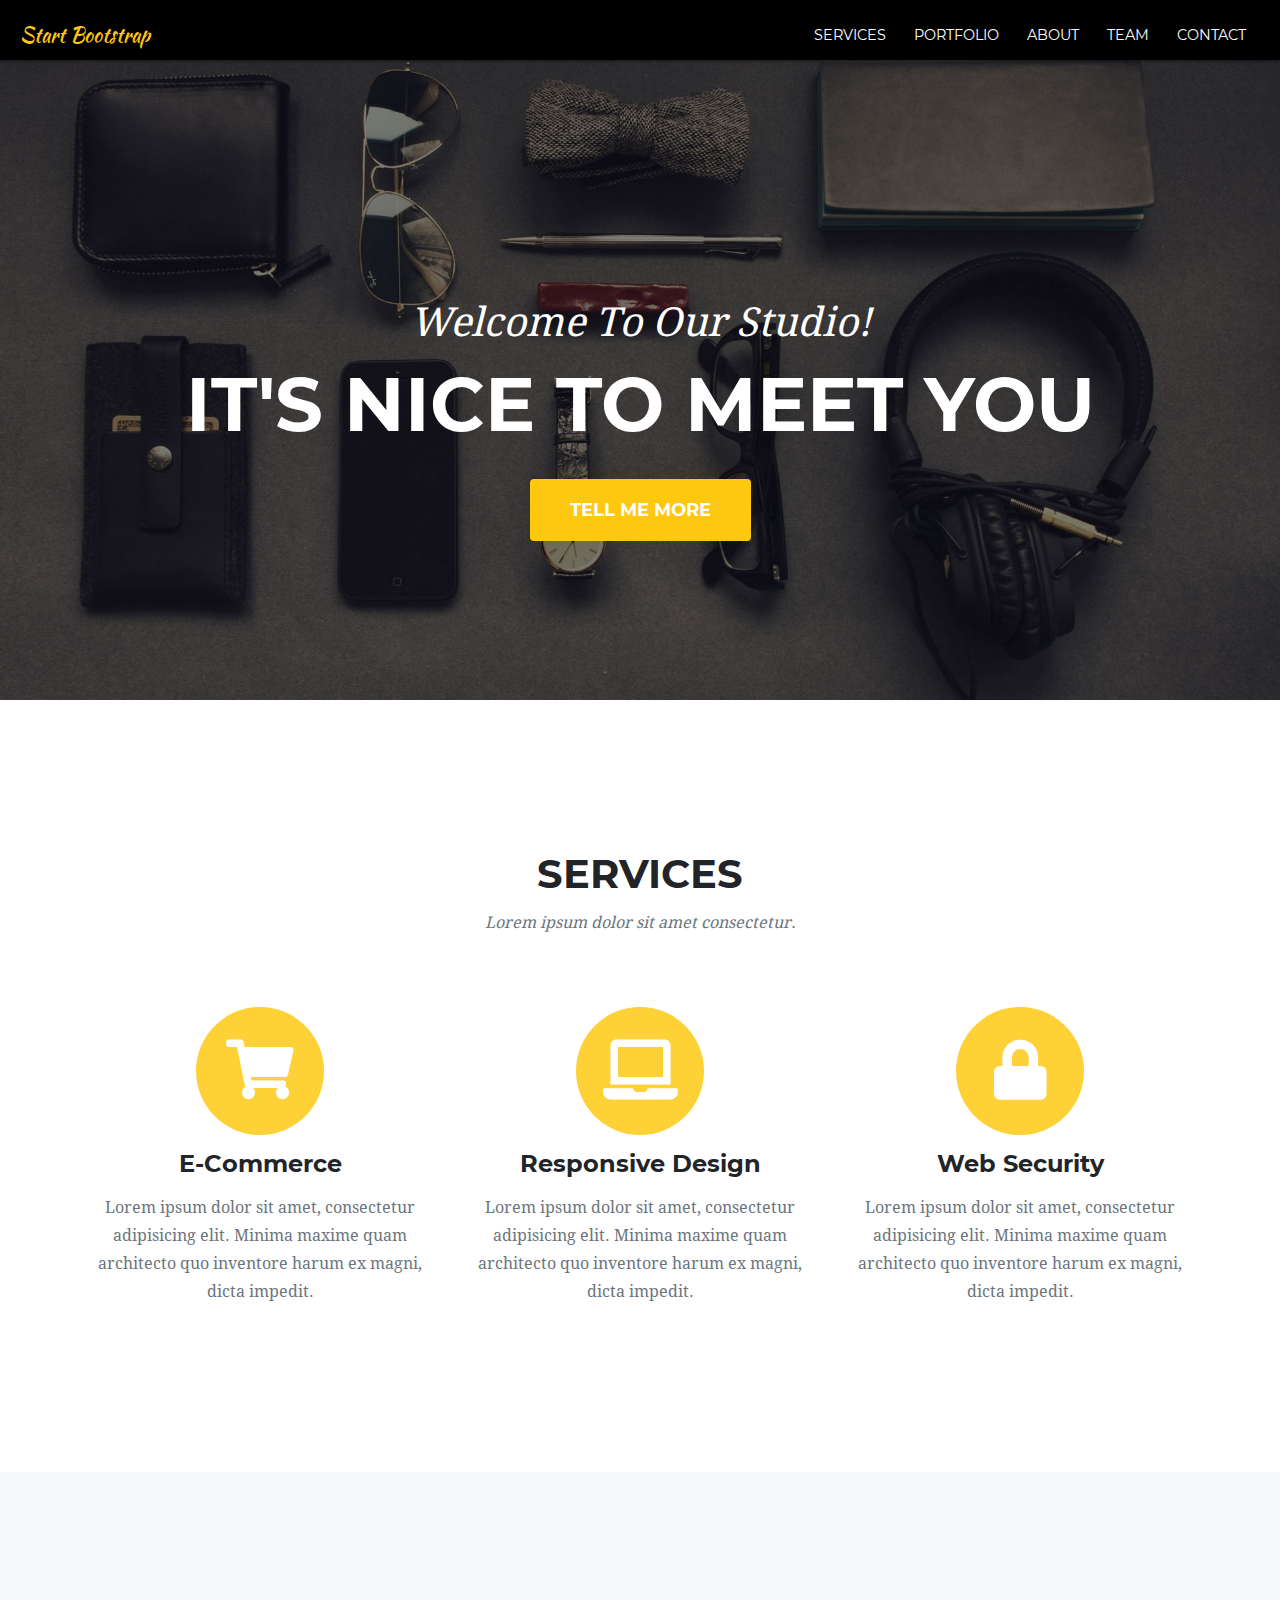
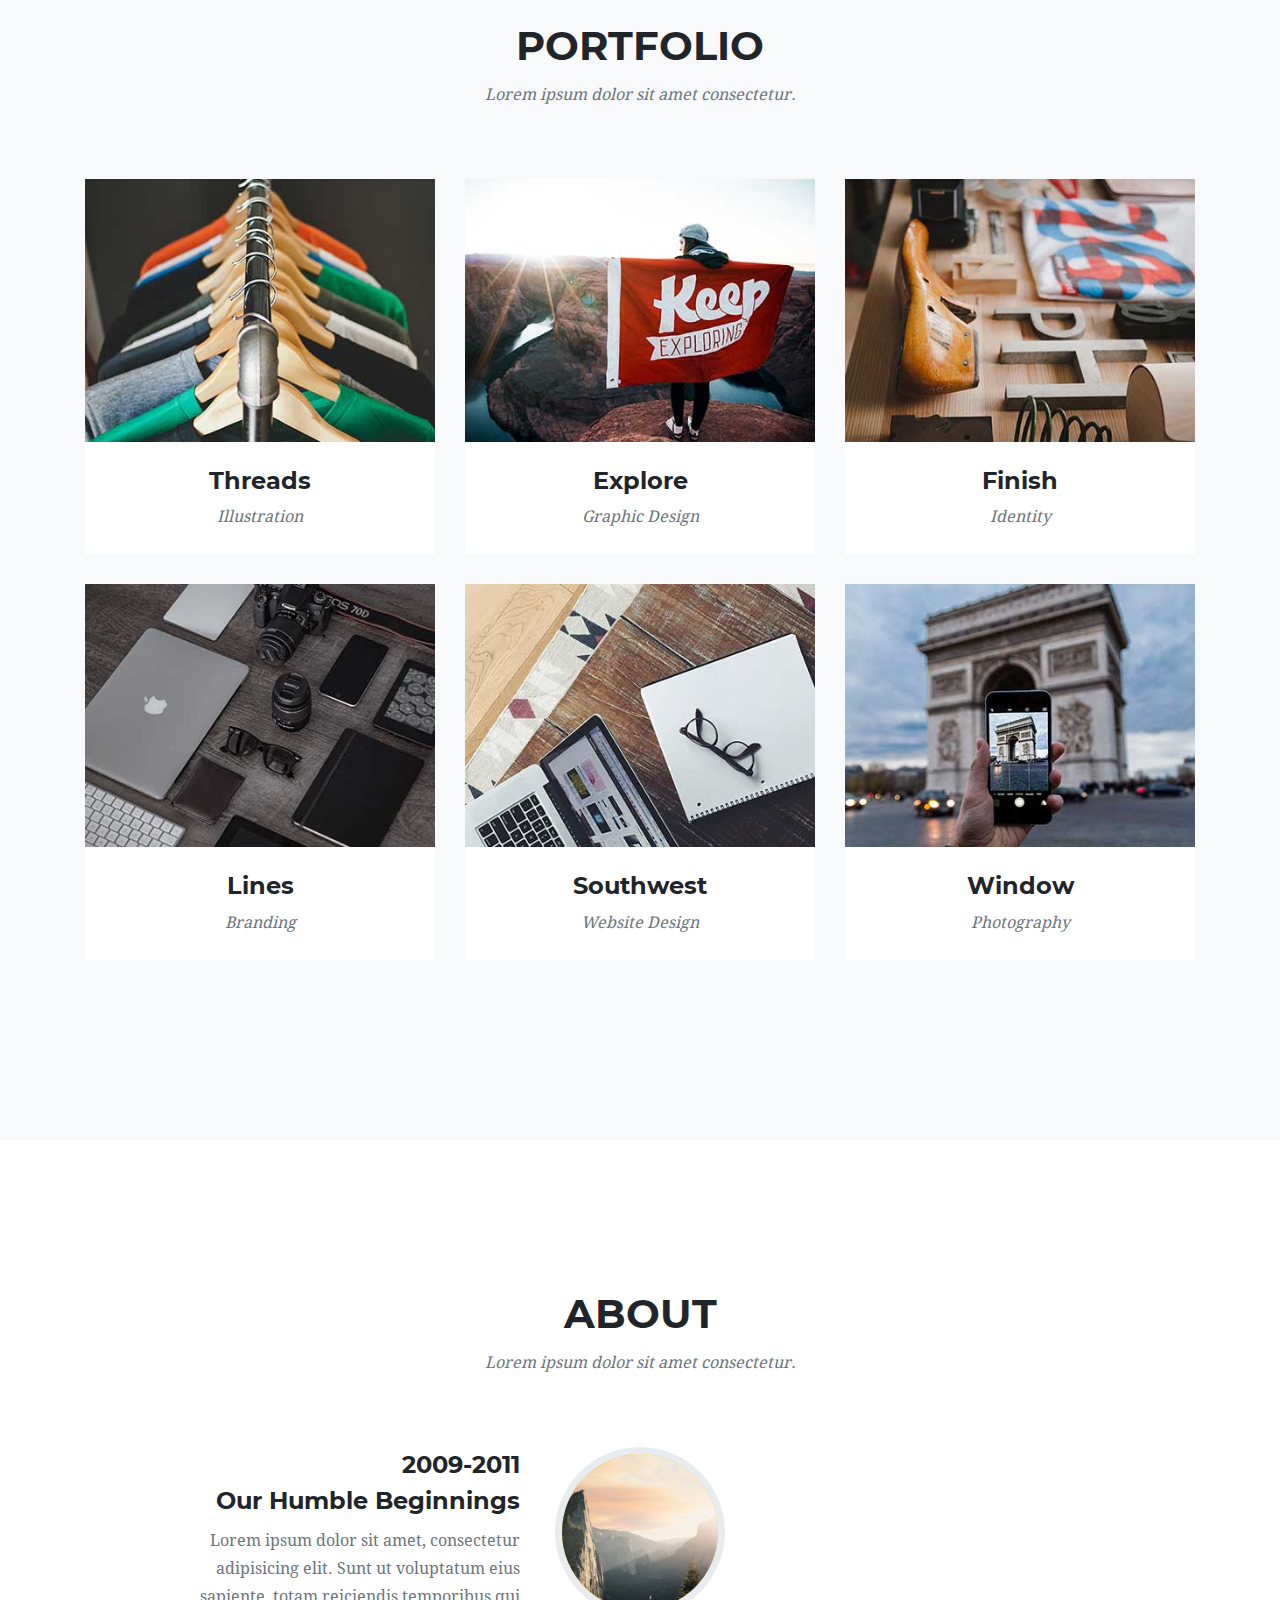
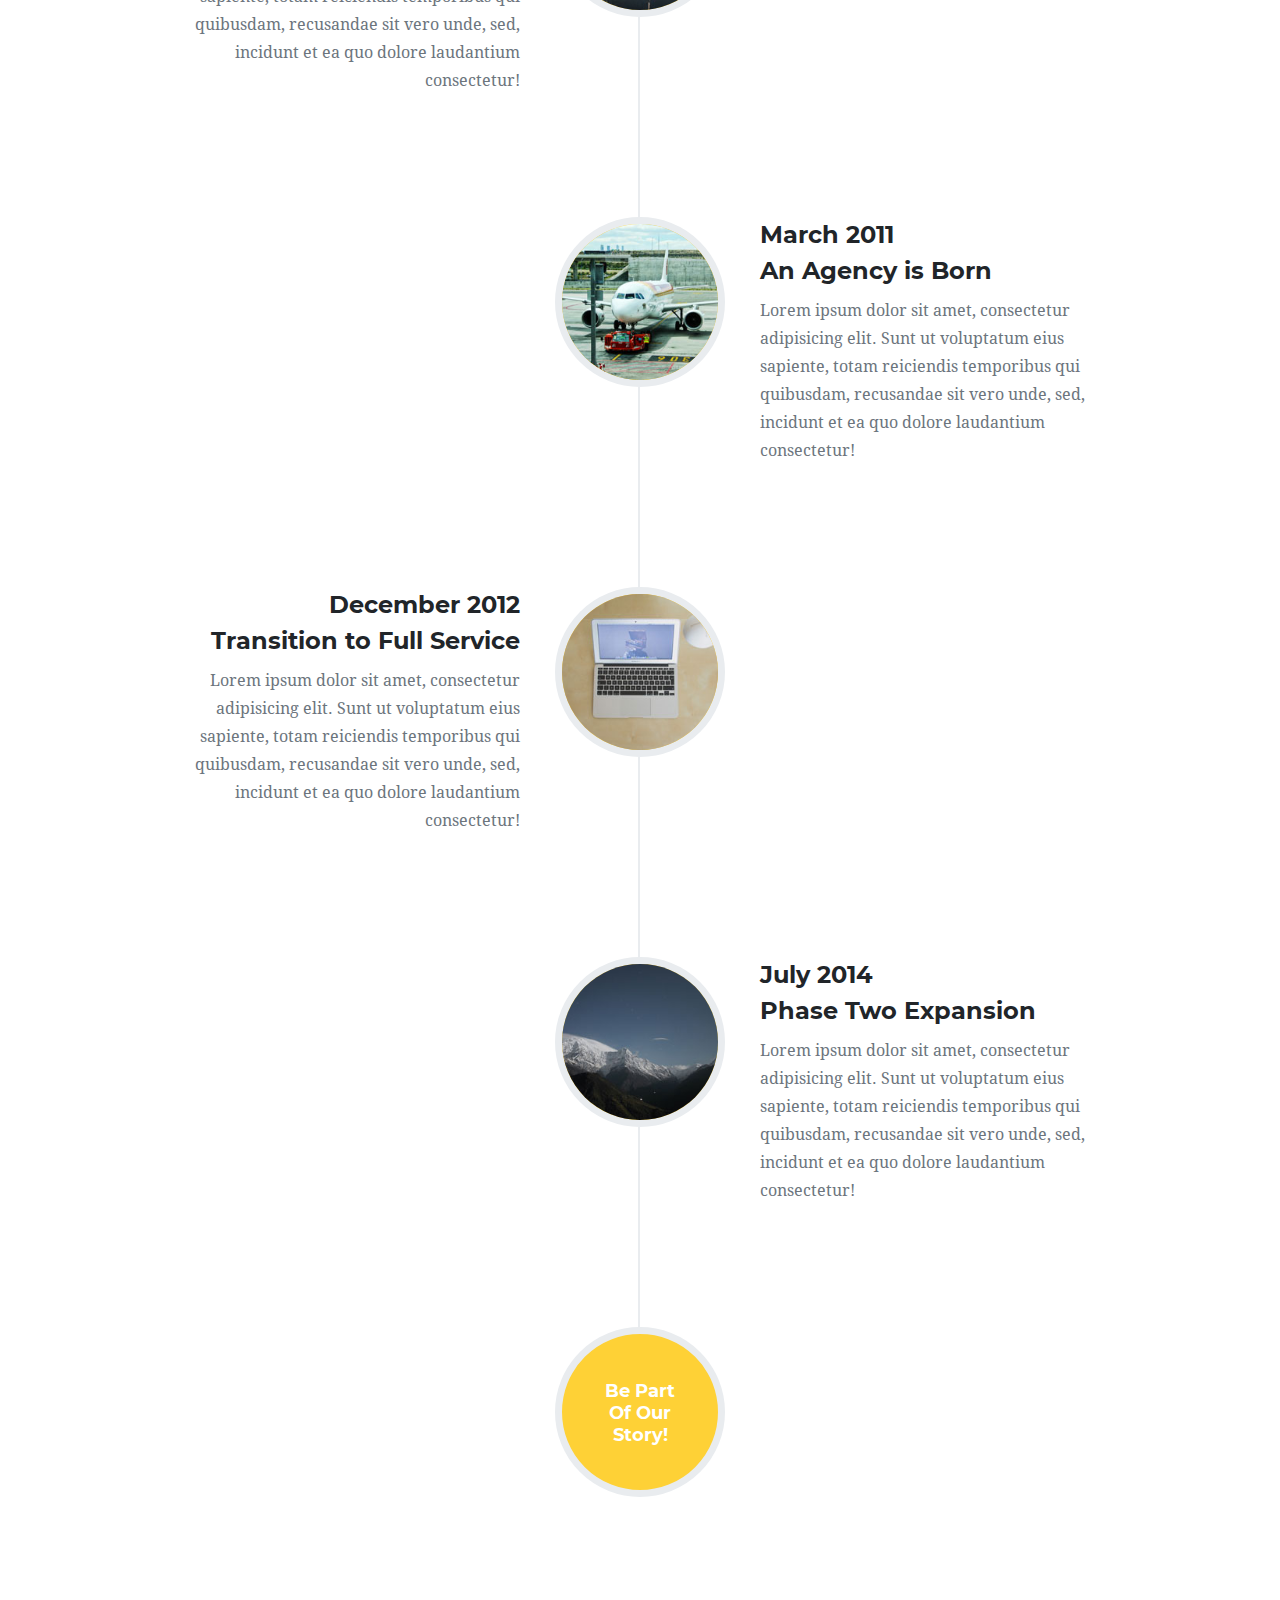
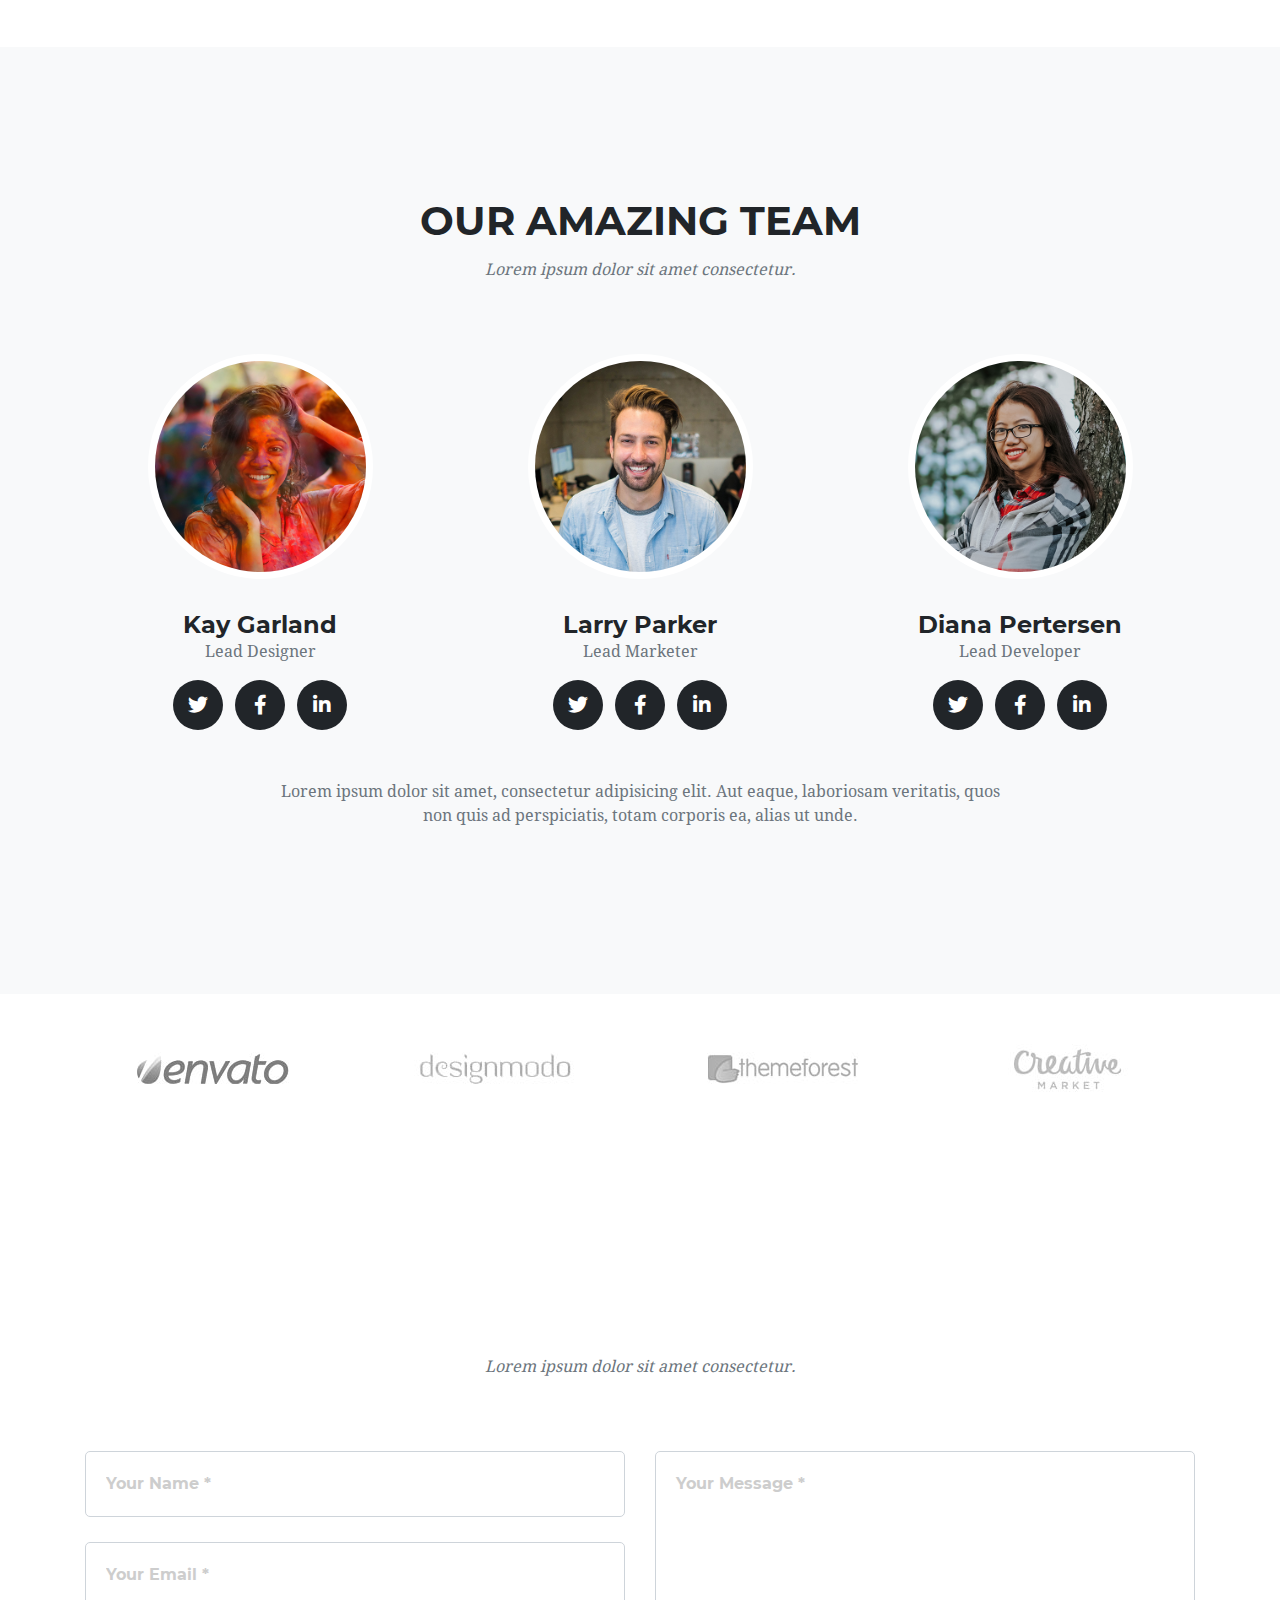
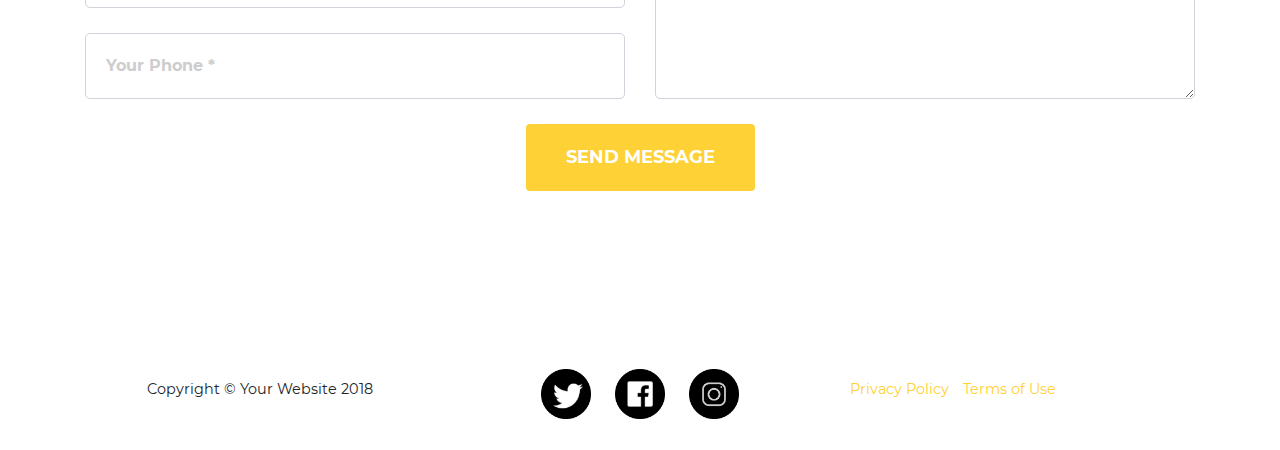
<file: index.html>
<!DOCTYPE html>
<html>
<head>
    <meta charset="UTF-8">
    <meta name="viewport" content="width=device-width, initial-scale=1">
    <title>Agency - Start Bootstrap Theme</title>
    <link rel="stylesheet" href="static/bootstrap.min.css">
    <link rel="stylesheet" href="css/styles.css">
    <link rel="stylesheet" href="https://use.fontawesome.com/releases/v5.6.3/css/all.css">
</head>
<!-- 담당한 각각의 영역을 section 태그로 정리 바랍니다. -->
<!-- 영역 내 반복되는 상자는 article 태그로 정리 바랍니다. -->
<body>
<!-- header, INTRO 영역을 header 태그 안에 작성 바랍니다. -->
<header>
    <div class="navbar">
        <a href="#" id="web_name">Start Bootstrap</a>
        <ul id="menu">
            <li><a href>Services</a></li>
            <li><a href>Portfolio</a></li>
            <li><a href>About</a></li>
            <li><a href>Team</a></li>
            <li><a href>Contact</a></li>
        </ul>
    </div>

    <div class="header-inner">
        <h1 class="header-subtitle">Welcome To Our Studio!</h1>
        <h2 class="header-title">IT'S NICE TO MEET YOU</h2>
        <a class="header-button" href="#">TELL ME MORE</a>
    </div>
</header>

<!-- 나머지 내용은 모두 main 태그 안에 작성 바랍니다. -->
<main>
    <!-- Service -->
    <section id="service" class="area">
        <div class="container">
            <div class="row">
                <div class="col-12">
                    <h2 class="page-title">SERVICES</h2>
                    <h3 class="page-desctiption">Lorem ipsum dolor sit amet consectetur.</h3>
                </div>
            </div>
            <div class="row">
                <article class="col-12 col-md-4">
                    <div class="service-icon-area"><i class="service-icon fas fa-shopping-cart"></i></div>
                    <h4 class="service-title">E-Commerce</h4>
                    <p class="service-description">Lorem ipsum dolor sit amet, consectetur adipisicing elit. Minima
                        maxime quam architecto quo inventore harum ex magni, dicta impedit.</p>
                </article>
                <article class="col-12 col-md-4">
                    <div class="service-icon-area"><i class="service-icon fas fa-laptop"></i></div>
                    <h4 class="service-title">Responsive Design</h4>
                    <p class="service-description">Lorem ipsum dolor sit amet, consectetur adipisicing elit. Minima
                        maxime quam architecto quo inventore harum ex magni, dicta impedit.</p>
                </article>
                <article class="col-12 col-md-4">
                    <div class="service-icon-area"><i class="service-icon fas fa-lock"></i></div>
                    <h4 class="service-title">Web Security</h4>
                    <p class="service-description">Lorem ipsum dolor sit amet, consectetur adipisicing elit. Minima
                        maxime quam architecto quo inventore harum ex magni, dicta impedit.</p>
                </article>
            </div>
        </div>
    </section>

    <!-- PORTFOLIO -->
    <section id="portfolio" class="area gray">
        <div class="container">
            <div class="row">
                <div class="col-12">
                    <h2 class="page-title">PORTFOLIO</h2>
                    <h3 class="page-desctiption">Lorem ipsum dolor sit amet consectetur.</h3>
                </div>
            </div>
            <div class="row">

                <article class="port-card col-12 col-sm-6 col-md-4">
                    <a class="card-image-area" href="#">
                        <img class="card-image" src="images/01-thumbnail.jpg">
                    </a>
                    <div class="card-caption">
                        <h4 class="card-title">Threads</h4>
                        <p class="card-description">Illustration</p>
                    </div>
                </article>

                <article class="port-card col-12 col-sm-6 col-md-4">
                    <a class="card-image-area" href="#">
                        <img class="card-image" src="images/02-thumbnail.jpg">
                    </a>
                    <div class="card-caption">
                        <h4 class="card-title">Explore</h4>
                        <p class="card-description">Graphic Design</p>
                    </div>
                </article>

                <article class="port-card col-12 col-sm-6 col-md-4">
                    <a class="card-image-area" href="#">
                        <img class="card-image" src="images/03-thumbnail.jpg">
                    </a>
                    <div class="card-caption">
                        <h4 class="card-title">Finish</h4>
                        <p class="card-description">Identity</p>
                    </div>
                </article>

                <article class="port-card col-12 col-sm-6 col-md-4">
                    <a class="card-image-area" href="#">
                        <img class="card-image" src="images/04-thumbnail.jpg">
                    </a>
                    <div class="card-caption">
                        <h4 class="card-title">Lines</h4>
                        <p class="card-description">Branding</p>
                    </div>
                </article>

                <article class="port-card col-12 col-sm-6 col-md-4">
                    <a class="card-image-area" href="#">
                        <img class="card-image" src="images/05-thumbnail.jpg">
                    </a>
                    <div class="card-caption">
                        <h4 class="card-title">Southwest</h4>
                        <p class="card-description">Website Design</p>
                    </div>
                </article>

                <article class="port-card col-12 col-sm-6 col-md-4">
                    <a class="card-image-area" href="#">
                        <img class="card-image" src="images/06-thumbnail.jpg">
                    </a>
                    <div class="card-caption">
                        <h4 class="card-title">Window</h4>
                        <p class="card-description">Photography</p>
                    </div>
                </article>

            </div>
        </div>
    </section>

    <section id="about" class="area">
        <div class="container">
            <div class="row">
                <div class="col-12">
                    <h2 class="page-title">ABOUT</h2>
                    <h3 class="page-desctiption">Lorem ipsum dolor sit amet consectetur.</h3>
                </div>
            </div>

            <div class="row graph-group">
                <div class="col-5 graph-left">
                    <h4 class="graph-title">2009-2011<br>Our Humble Beginnings</h4>
                    <p class="graph-desctiption">Lorem ipsum dolor sit amet, consectetur adipisicing elit. Sunt ut
                        voluptatum eius sapiente, totam reiciendis temporibus qui quibusdam, recusandae sit vero unde,
                        sed, incidunt et ea quo dolore laudantium consectetur!</p>
                </div>
                <div class="col-2 graph-center">
                    <img class="graph-image" src="images/about/1.jpg">
                    <div class="row">
                        <div class="col-6 vertical-line"></div>
                    </div>
                </div>
                <div class="col-5 graph-right"></div>
            </div>

            <div class="row graph-group">
                <div class="col-5 graph-left">
                </div>
                <div class="col-2 graph-center">
                    <img class="graph-image" src="images/about/2.jpg">
                    <div class="row">
                        <div class="col-6 vertical-line"></div>
                    </div>
                </div>
                <div class="col-5 graph-right">
                    <h4 class="graph-title">March 2011<br>An Agency is Born</h4>
                    <p class="graph-desctiption">Lorem ipsum dolor sit amet, consectetur adipisicing elit. Sunt ut
                        voluptatum eius sapiente, totam reiciendis temporibus qui quibusdam, recusandae sit vero unde,
                        sed, incidunt et ea quo dolore laudantium consectetur!</p></div>
            </div>

            <div class="row graph-group">
                <div class="col-5 graph-left">
                    <h4 class="graph-title">December 2012<br>Transition to Full Service</h4>
                    <p class="graph-desctiption">Lorem ipsum dolor sit amet, consectetur adipisicing elit. Sunt ut
                        voluptatum eius sapiente, totam reiciendis temporibus qui quibusdam, recusandae sit vero unde,
                        sed, incidunt et ea quo dolore laudantium consectetur!</p>
                </div>
                <div class="col-2 graph-center">
                    <img class="graph-image" src="images/about/3.jpg">
                    <div class="row">
                        <div class="col-6 vertical-line"></div>
                    </div>
                </div>
                <div class="col-5 graph-right"></div>
            </div>

            <div class="row graph-group">
                <div class="col-5 graph-left">
                </div>
                <div class="col-2 graph-center">
                    <img class="graph-image" src="images/about/4.jpg">
                    <div class="row">
                        <div class="col-6 vertical-line"></div>
                    </div>
                </div>
                <div class="col-5 graph-right">
                    <h4 class="graph-title">July 2014<br>Phase Two Expansion</h4>
                    <p class="graph-desctiption">Lorem ipsum dolor sit amet, consectetur adipisicing elit. Sunt ut
                        voluptatum eius sapiente, totam reiciendis temporibus qui quibusdam, recusandae sit vero unde,
                        sed, incidunt et ea quo dolore laudantium consectetur!</p></div>
            </div>

            <div class="row graph-group">
                <div class="col-5 graph-left"></div>
                <div class="col-2 graph-center">
                    <div class="graph-image">
                        <div class="inner-text">Be Part<br>Of Our<br>Story!</div>
                    </div>
                </div>
                <div class="col-5 graph-right"></div>
            </div>
        </div>
    </section>


    <!-- 경원 : title -->

    <section id="team" class="area gray">
        <div class="container">
            <div class="row">
                <div class="col-12">
                    <h2 class="page-title">OUR AMAZING TEAM</h2>
                    <h3 class="page-desctiption">Lorem ipsum dolor sit amet consectetur.</h3>
                </div>
            </div>
            <div class="row">
                <div class="person col-12 col-sm-4">
                    <div class="person-image-area">
                        <img class="person-image" src="images/1.jpg">
                    </div>
                    <h4 class="person-name">Kay Garland</h4>
                    <p class="person-job">Lead Designer</p>
                    <div class="menu">
                        <a class="menu-item" href="#" target="_blank"><i class="fab fa-twitter"></i></a>
                        <a class="menu-item" href="#" target="_blank"><i class="fab fa-facebook-f"></i></a>
                        <a class="menu-item" href="#" target="_blank"><i class="fab fa-linkedin-in"></i></a>
                    </div>
                </div>

                <div class="person col-12 col-sm-4">
                    <div class="person-image-area">
                        <img class="person-image" src="images/2.jpg">
                    </div>
                    <h4 class="person-name">Larry Parker</h4>
                    <p class="person-job">Lead Marketer</p>
                    <div class="menu">
                        <a class="menu-item" href="#" target="_blank"><i class="fab fa-twitter"></i></a>
                        <a class="menu-item" href="#" target="_blank"><i class="fab fa-facebook-f"></i></a>
                        <a class="menu-item" href="#" target="_blank"><i class="fab fa-linkedin-in"></i></a>
                    </div>
                </div>

                <div class="person col-12 col-sm-4">
                    <div class="person-image-area">
                        <img class="person-image" src="images/3.jpg">
                    </div>
                    <h4 class="person-name">Diana Pertersen</h4>
                    <p class="person-job">Lead Developer</p>
                    <div class="menu">
                        <a class="menu-item" href="#" target="_blank"><i class="fab fa-twitter"></i></a>
                        <a class="menu-item" href="#" target="_blank"><i class="fab fa-facebook-f"></i></a>
                        <a class="menu-item" href="#" target="_blank"><i class="fab fa-linkedin-in"></i></a>
                    </div>
                </div>
            </div>
            <div class="row">
                <div class="sentense col-12 offset-lg-2  col-lg-8">
                    <p>Lorem ipsum dolor sit amet, consectetur adipisicing elit. Aut eaque, laboriosam veritatis, quos
                        non quis ad
                        perspiciatis, totam corporis ea, alias ut unde.</p>
                </div>
            </div>

        </div>

    </section>
</main>

<!-- CONTACT_US, footer 영역을 footer 태그 내에 작성 바랍니다.  -->
<section id="sponsor">
    <div class="container">
        <div class="row">
            <div class="col-3">
                <a href="#"><img class="footer-logo" src="images/envato.jpg"></a>
            </div>
            <div class="col-3">
                <a href="#"><img class="footer-logo" src="images/designmodo.jpg"></a>
            </div>
            <div class="col-3">
                <a href="#"><img class="footer-logo" src="images/themeforest.jpg"></a>
            </div>
            <div class="col-3">
                <a href="#"><img class="footer-logo" src="images/creative-market.jpg"></a>
            </div>
        </div>
    </div>
</section>

<section id="contact" class="area">
    <div class="container">
        <div class="row">
            <div class="col-12">
                <h2 class="page-title">CONTACT US</h2>
                <h3 class="page-desctiption">Lorem ipsum dolor sit amet consectetur.</h3>
            </div>
        </div>

        <form class="row" action="unknown.html" method="POST">
            <div class="col-12 col-md-6">
                <input class="form-control contact-input" type="text" name="name" placeholder="Your Name *" required="required">
                <input class="form-control contact-input" type="email" name="email" placeholder="Your Email *" required="required">
                <input class="form-control contact-input" type="tel" name="phone" placeholder="Your Phone *" required="required">
            </div>
            <div class="col-12 col-md-6">
                <textarea class="form-control contact-input big-input" name="message" placeholder="Your Message *" required="required"></textarea>
            </div>
            <div class="col-12">
                <input type="submit" value="SEND MESSAGE">
            </div>
        </form>
    </div>
</section>

<footer id="footer" class="container">
    <div class="row">
        <div class="col-4">
            <p id="copyright">Copyright © Your Website 2018</p>
        </div>
        <div class="col-4" id="footer_sns">
            <a href="#"><img class="footer_image" src="images/twitter_edit.png"></a>
            <a href="#"><img class="footer_image" src="images/fb_edit.png"></a>
            <a href="#"><img class="footer_image" src="images/instagram_edit.png"></a>
        </div>
        <div class="col-4">
            <a class="footer_link" href="#">Privacy Policy</a>
            <a class="footer_link" href="#">Terms of Use</a>
        </div>
    </div>
</footer>

<!-- 아래는 자바스크립트 영역이므로, 윗 부분에만 작성 바랍니다. -->
<script src="static/jquery-3.3.1.slim.min.js"></script>
<script src="static/popper.min.js"></script>
<script src="static/bootstrap.min.js"></script>
</body>
</html>
</file>
<file: css/styles.css>
/*-------------------- 공통 및 기본 영역 --------------------*/

/* 폰트 */

@font-face {
    font-family: 'Droid Serif';
    font-weight: 400;
    src: url('../font/DroidSerif-Regular.ttf') format('truetype');
}

@font-face {
    font-family: 'Montserrat';
    font-weight: 400;
    src: url('../font/Montserrat-Regular.ttf') format('truetype');
}

@font-face {
    font-family: 'Montserrat';
    font-weight: 700;
    src: url('../font/Montserrat-Bold.ttf') format('truetype');
}

@font-face {
    font-family: 'Roboto Slab';
    font-weight: 400;
    src: url('../font/RobotoSlab-Regular.ttf') format('truetype');
}

@font-face {
    font-family: 'Kaushan Script';
    font-weight: 400;
    src: url('../font/KaushanScript-Regular.ttf') format('truetype')
}


/* 공통 설정 */

body {
    font-family: 'Montserrat', sans-serif;
}

::selection {
    background-color: #fed136;
}

/* section에 주어지는 기본 padding */
.area {
    padding: 150px 0;
}

.area.gray {
    background-color: #f8f9fa;
}

/* 각 section의 제목, 부제목 */
.page-title {
    margin-bottom: 15px;
    font-size: 40px;
    font-weight: bold;
    text-align: center;
}

.page-desctiption {
    margin-bottom: 75px;
    font-size: 16px;
    color: #6c757d;
    font-family: 'Droid Serif', serif;
    font-style: italic;
    text-align: center;
}

/* 메뉴 아이템 (hover 시 노란색으로 변환) */
.menu-item {
    width: 50px;
    height: 50px;
    display: inline-block;
    margin: 0 4px;
    border-radius: 50%;
    background-color: #212529;
    color: white;
    text-align: center;
    line-height: 50px;
    font-size: 20px;
    transition: background-color .3s;
}

.menu-item:hover {
    color: white;
    background-color: #fed136;
}


/*-------------------- NAVBAR 영역 --------------------*/

.navbar {
    padding: 0 20px;
    overflow: hidden;
    background-color: black;
    box-shadow: 0 1px 3px 0 rgba(0, 0, 0, 0.50);
    height: 60px;
    line-height: 60px;
}

#web_name {
    color: #fec810;
    font-family: 'Kaushan Script';
    text-decoration: none;
    padding-top: 5px;
    padding-bottom: 5px;
    margin-right: 1rem;
    font-size: 1.25rem;
    display: inline-block;
}

#menu {
    list-style: none;
    float: right;
    margin: 0;
    padding: 0;
}

#menu li {
    float: left;
    padding-left: 14px;
    padding-right: 14px;
}

#menu li a {
    text-decoration: none;
    color: white;
    font-size: 90%;
    font-weight: 400;
    font-family: Montserrat;
    text-transform: uppercase;
}

#menu li a:hover {
    color: #fec810;
}


/*-------------------- INTRO 영역 --------------------*/

header {
    height: 700px;
    line-height: 700px;
    text-align: center;
    background-image: url("../images/header-bg.jpg");
    background-repeat: no-repeat;
    background-size: cover;
    background-position: center center;
}

header > .header-inner {
    display: inline-block;
    line-height: 100%;
    vertical-align: middle;
}

header > .header-inner > .header-subtitle {
    margin-bottom: 25px;
    line-height: 40px;
    color: white;
    font-style: italic;
    font-size: 40px;
    font-family: 'Droid Serif', serif;
}

header > .header-inner > .header-title {
    line-height: 75px;
    margin-bottom: 60px;
    color: white;
    font-size: 75px;
    font-weight: 700;
}

header > .header-inner > .header-button {
    padding: 20px 40px;
    text-decoration: none;
    color: white;
    background-color: #fec810;
    border-color: #fec810;
    font-weight: 700;
    font-size: 18px;
    border-radius: 4px;
}


/*-------------------- SERVICE 영역 --------------------*/

#service .service-icon-area {
    width: 128px;
    height: 128px;
    margin: 0 auto;
    line-height: 128px;
    font-size: 60px;
    text-align: center;
    color: white;
    border-radius: 50%;
    background-color: #fed136;
}

#service .service-title {
    margin: 15px 0;
    text-align: center;
    font-weight: 700;
    font-size: 1.5rem;
}

#service .service-description {
    margin-top: 0;
    margin-bottom: 1rem;
    color: #6c757d;
    line-height: 1.75;
    text-align: center;
    font-family: 'Droid Serif', serif;
}


/*-------------------- PORTFOLIO 영역 --------------------*/

#portfolio {
    text-align: center;
    padding: 150px 0;
}

#portfolio .port-card {
    margin-bottom: 30px;
}

#portfolio .port-card > .card-image-area > .card-image {
    width: 100%;
}

#portfolio .port-card > .card-caption {
    padding: 25px;
    background-color: white;
}

#portfolio .port-card > .card-caption > .card-title {
    margin: 0 0 10px;
    padding: 0;
    font-weight: bold;
    font-size: 24px;
}

#portfolio .port-card > .card-caption > .card-description {
    margin: 0;
    padding: 0;
    font-size: 16px;
    color: #6c757d;
    font-family: 'Droid Serif', serif;
    font-style: italic;
}


/*-------------------- ABOUT 영역 --------------------*/

.vertical-line {
    height: 200px;
    border-right: 2px solid #e9ecef;
}

#about {
    text-align: center;
    padding: 150px 0;
}

#about .graph-group > .graph-left {
    text-align: right;
    padding-left: 100px;
    padding-right: 25px;
}

#about .graph-group > .graph-center {
    padding: 0;
}

#about .graph-group > .graph-right {
    text-align: left;
    padding-left: 25px;
    padding-right: 100px;
}

#about .graph-group > [class*="graph-"] > .graph-title {
    font-weight: bold;
    font-size: 24px;
    line-height: 1.5;
}

#about .graph-group > [class*="graph-"] > .graph-desctiption {
    font-family: 'Droid Serif', serif;
    font-size: 16px;
    color: #6c757d;
    line-height: 1.75;
}

#about .graph-group > .graph-center > .graph-image {
    width: 170px;
    height: 170px;
    border-radius: 100%;
    border: 7px solid #e9ecef;
    display: inline-block;
    background-color: #fed136;
    line-height: 155px;
}

#about .graph-group > .graph-center > .graph-image > .inner-text {
    color: white;
    font-size: 18px;
    font-weight: bold;
    line-height: normal;
    display: inline-block;
    vertical-align: middle;
}


/*-------------------- OUT AMAZING TEAM 영역 --------------------*/

#team {
    text-align: center;
}

#team .person {
    margin-bottom: 50px;
}

#team .person > .person-image-area {
    width: 225px;
    height: 225px;
    border-radius: 100%;
    border: 7px solid white;
    display: inline-block;
    overflow: hidden;
}

#team .person > .person-image-area > .person-image {
    width: 100%;
}

#team .person > .person-name {
    margin: 25px 0 0;
    font-size: 24px;
    font-weight: 700;
}

#team .person > .person-job {
    font-family: 'Droid Serif', serif;
    font-size: 16px;
    font-weight: 400;
    color: #6c757d;
}

#team .sentense {
    font-family: 'Droid Serif', serif;
    color: #6c757d;
}


/*-------------------- SPONSOR 영역 --------------------*/

#sponsor {
    padding: 50px 0;
}

#sponsor .footer-logo {
    display: block;
    margin: 0 auto;
}


/*-------------------- CONTACT US 영역 --------------------*/

#contact {
    text-align: center;
    position: relative;
    height: 800px;
    background-image: url("../images/map-image.png");
    background-repeat: no-repeat;
    background-size: cover;
    background-position: center center;
}

#contact .page-title {
    color: white;
}

#contact .contact-input {
    width: 100%;
    height: auto;
    margin-bottom: 25px;
    padding: 20px;
    border-radius: 5px;
    border: 1px solid #ced4da;
    color: #495057;
    font-size: 16px;
    font-weight: normal;
    font-family: 'Dorif Serif', serif;
}

#contact .contact-input.big-input {
    height: 248px;
}

#contact .contact-input::placeholder {
    color: #cdcdcd;
    font-weight: bold;
    font-family: 'Montserrat', sans-serif;
}

#contact .contact-input:focus {
    outline: none;
    border: 1px solid #FED136;
}

#contact input[type=submit] {
    padding: 20px 40px;
    background-color: #FED136;
    font-size: 18px;
    font-weight: bold;
    text-align: center;
    color: white;
    border: none;
    border-radius: 4px;
}


/*-------------------- FOOTER 영역 --------------------*/

#footer {
    position: relative;
    display: block;
    width: 100%;
    padding-right: 15px;
    padding-left: 15px;
    padding-top: 25px;
    padding-bottom: 25px;
}

#copyright {
    font-size: 90%;
    line-height: 40px;
    text-transform: none;
    font-family: Montserrat;
    text-align: center;
}

.footer_image {
    width: 50px;
    display: inline;
    margin-left: 10px;
    margin-right: 10px;
}

#footer_sns {
    text-align: center;
}

.footer_link {
    color: #fed136;
    text-decoration: none;
    font-size: 90%;
    line-height: 40px;
    font-family: Montserrat;
    margin-left: 5px;
    margin-right: 5px;
    text-shadow: none;
    text-align: center;
}

.footer_link:hover {
    color: #fed136;
}
</file>
